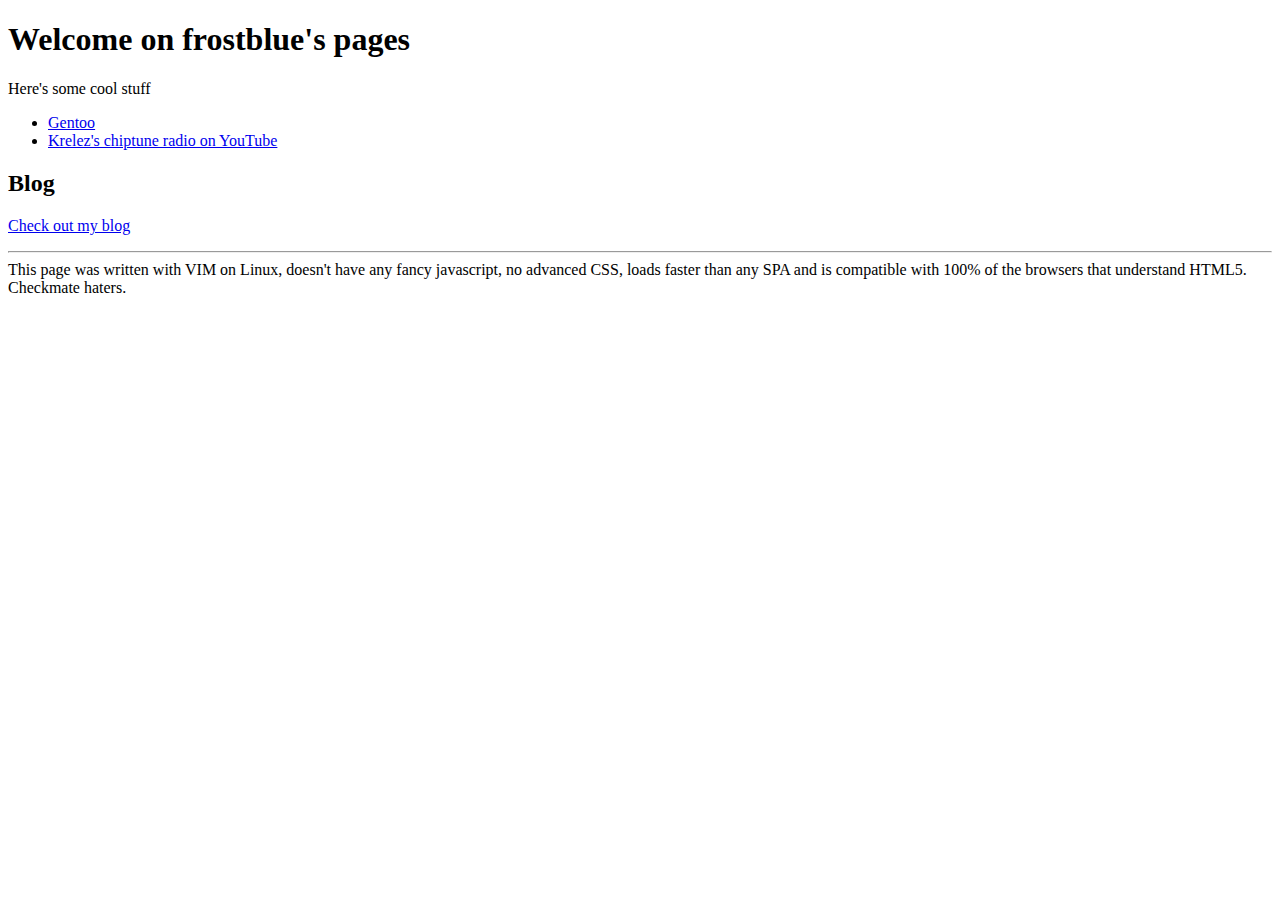
<file: index.html>
<!DOCTYPE html>
<html>
	<head>
		<meta charset="utf-8">
		<title>frostblue's pages</title>
	</head>
	<body>
		<h1>Welcome on frostblue's pages</h1>
		<p>Here's some cool stuff</p>
		<ul>
			<li><a href="https://www.gentoo.org/">Gentoo</a></li>
			<li><a href="https://www.youtube.com/watch?v=gLzcS8KBqbY">Krelez's chiptune radio on YouTube</a></li>
		</ul>

		<h2>Blog</h2>
		<p><a href="blog.html">Check out my blog</a></p>

		<hr>
		<footer>This page was written with VIM on Linux, doesn't have any fancy javascript, no advanced CSS, loads faster than any SPA and is compatible with 100% of the browsers that understand HTML5. Checkmate haters.</footer>
	</body>
</html>
</file>
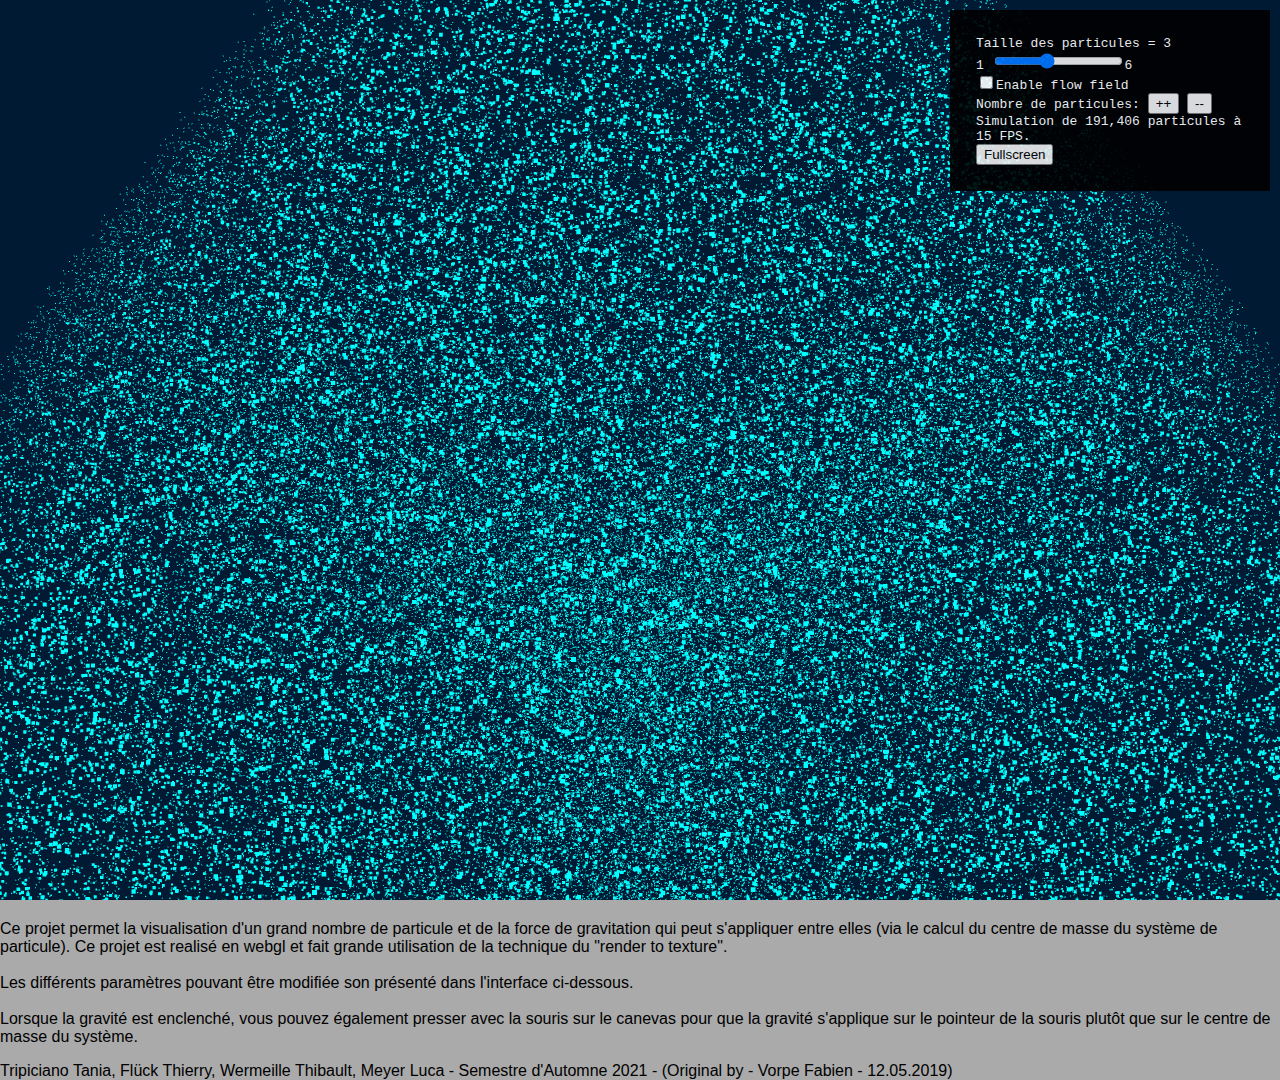
<file: particle3d/index.html>
<!DOCTYPE html>
<html>
	<head>
		<meta charset="utf-8">

		<title>Particules</title>
		<script src="gl-matrix-min.js"></script>
		<script src="utility.js"></script>
		<script src="particles3d.js"></script>	
		<script src="flowField.js"></script>
		
		<link type="text/css" rel="stylesheet" href="main.css">

	</head>
	<body onload="initWebGL()">
		<!--<h1>3D Vector Fields</h1>-->
		<div class="container">
			<div id="canvas">
				<canvas id="webgl-canvas" width="100" height="100">
					not supported
				</canvas>
			</div>
			<div id="introduction">
				<p>
					Ce projet permet la visualisation d'un grand nombre de particule et de la force de gravitation qui peut s'appliquer entre elles (via le calcul du centre de masse du système de particule).
					Ce projet est realisé en webgl et fait grande utilisation de la technique du "render to texture".
					<br><br>
					Les différents paramètres pouvant être modifiée son présenté dans l'interface ci-dessous.
					<br><br>
					Lorsque la gravité est enclenché, vous pouvez également presser avec la souris sur le canevas pour que la gravité s'applique sur le pointeur de la souris plutôt que sur le centre de masse du système.
				</p>
			</div>
			<div id="overlay">
				<div id="line2">Taille des particules = <label id="pSize">3</label></div>
				<div id="line3">1 <input type="range" id="pSizeSlider" step="1" min="1" max="6" value="3" onChange="changeParticleSize(value);">6 </div>
				<div><input type="checkbox" id="flowField" onclick="toggleFlowField()">Enable flow field</div>
				<!--<div><input type="checkbox" id="gravity" onclick="toggleGravity()">Enable gravity</div>-->
				<div id="line4"> Nombre de particules:
					<button class="more" onclick="changeParticlesCount(2)">++</button>
					<button class="less" onclick="changeParticlesCount(0.5)">--</button>
				</div>
				<!-- hardcoded value for the display, yes it's dirty, but eh -->
				<div> Simulation de <span id="particleCount">191,406</span> particules à <span id="FPS">___</span> FPS.</div>
				<div><button id="fullscreen_mode" onclick="fullscreen()">Fullscreen</button></div>
			</div>
			<div id="debug" style="position:absolute;top:500px;left:750px;"></div>
		</div>
		
		<footer>Tripiciano Tania, Flück Thierry, Wermeille Thibault, Meyer Luca - Semestre d'Automne 2021 - (Original by - Vorpe Fabien - 12.05.2019)</footer>
	</body>
</html>
</file>
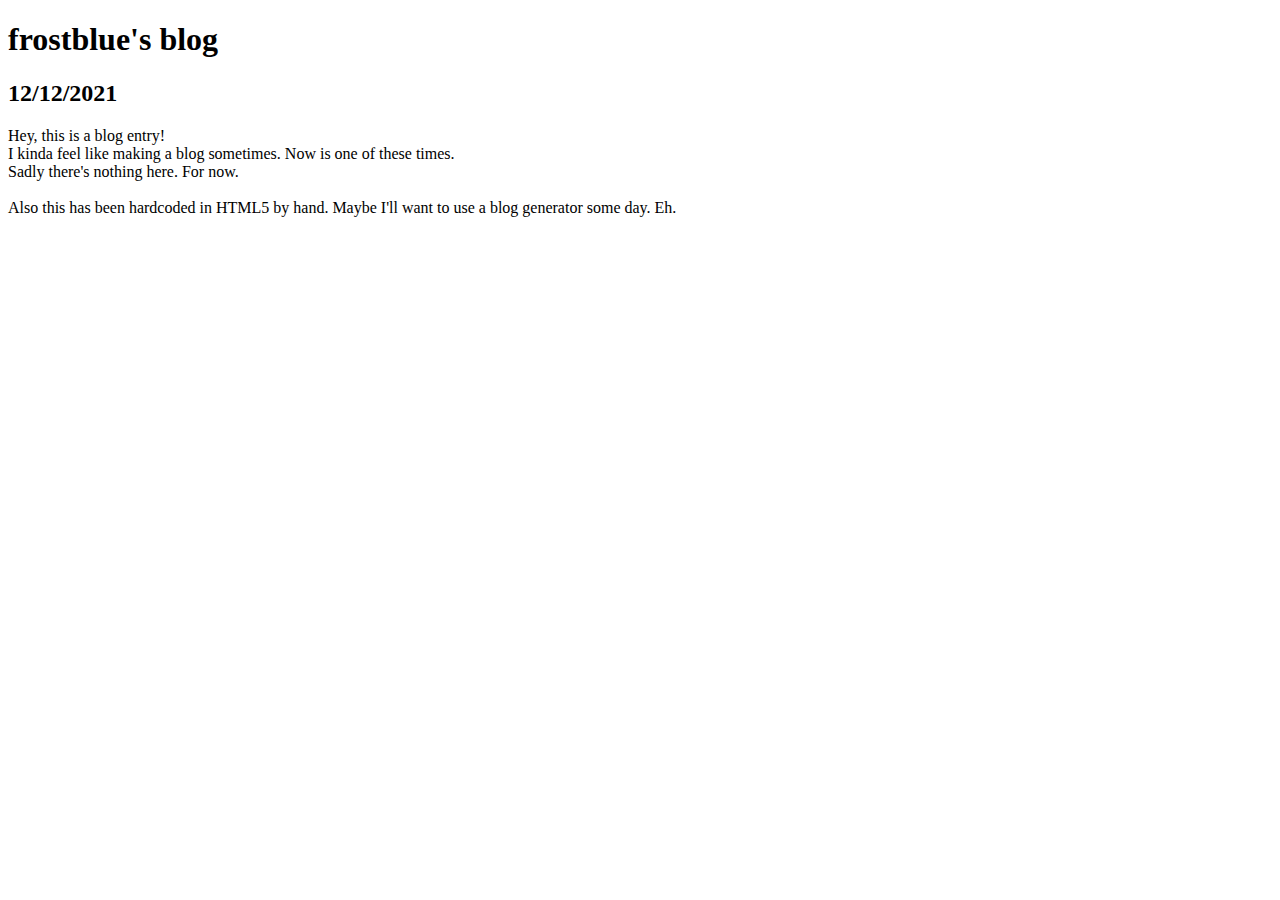
<file: blog.html>
<!DOCTYPE html>
<html>
    <head>
        <meta charset="utf-8">
        <title>frostblue's blog</title>
    </head>
    <body>
        <h1>frostblue's blog</h1>
        <article>
            <h2>12/12/2021</h2>
            <p>
                Hey, this is a blog entry!<br>
                I kinda feel like making a blog sometimes. Now is one of these times.<br>
                Sadly there's nothing here. For now.<br>
                <br>
                Also this has been hardcoded in HTML5 by hand. Maybe I'll want to use a blog generator some day. Eh.
            </p>
        </article>
    </body>
</html>
</file>
<file: particle3d/main.css>
html {
    box-sizing: border-box;
}
*, *:before, *:after {
    box-sizing: inherit;
}
body {
    background-color: #aaa;
    font-family: Sans-Serif;
    overflow-y: hidden;
    margin: 0;
}
.container {
    position: relative;
    display: block;

}
#overlay {
    z-index: 10;
    font-family: monospace;
    opacity: 0.9;
    background-color: rgba(0, 0, 0, 1);
    color: white;
    padding: 2em;
    position: fixed;
    display: block;
    width: 320px;
    top: 10px;
    right: 10px;

}

table, th, td {
    border: 1px solid black;
    border-collapse: collapse;
  }
</file>
